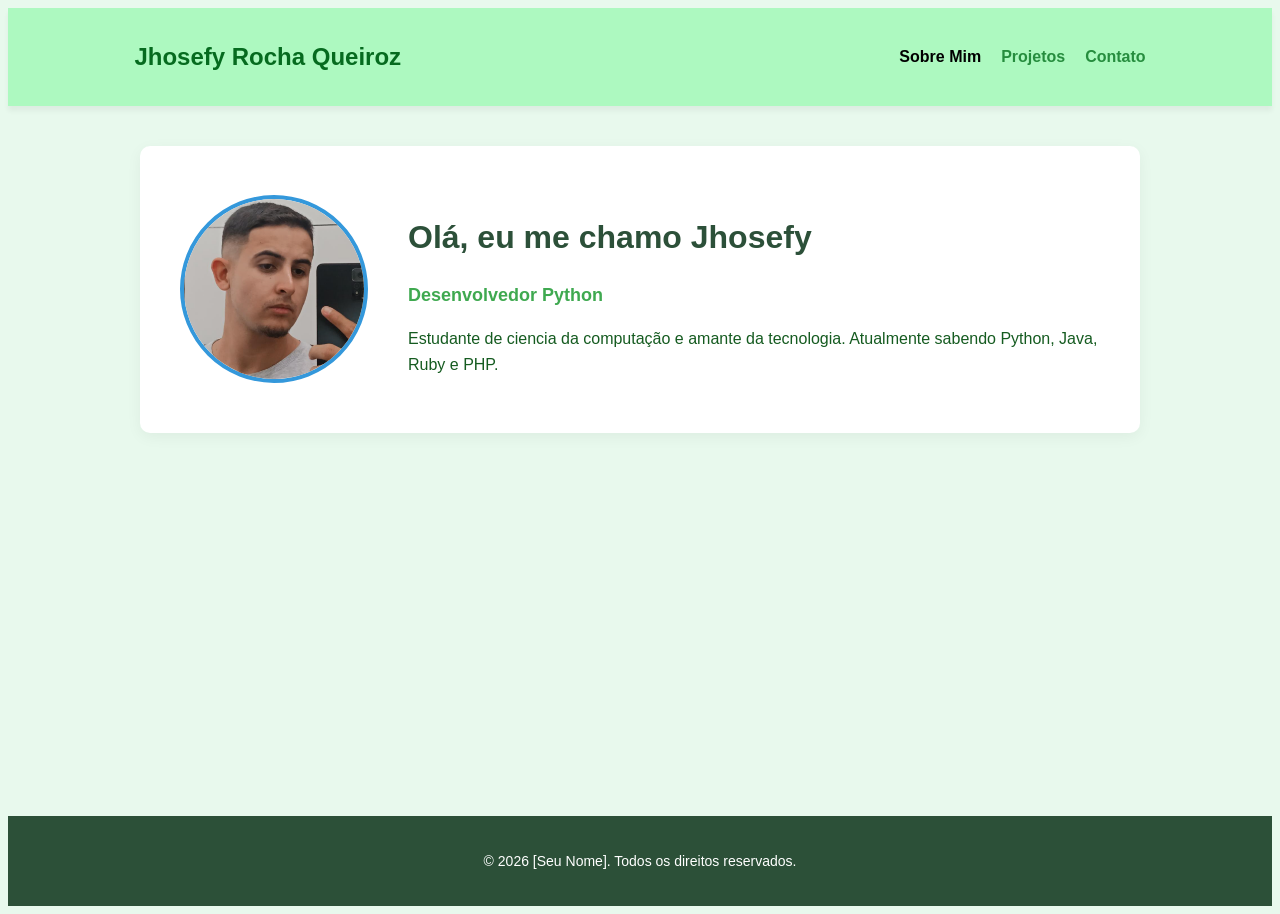
<file: index.html>
<!DOCTYPE html>
<html lang="pt-BR">
<head>
    <meta charset="UTF-8">
    <meta name="viewport" content="width=device-width, initial-scale=1.0">
    <title>Portfólio</title>
    <link rel="stylesheet" href="style.css">
</head>
<body>
    <header class="navbar">
        <div class="logo">Jhosefy Rocha Queiroz</div>
        <nav>
            <ul>
                <li><a href="index.html" class="active">Sobre Mim</a></li>
                <li><a href="projetos.html">Projetos</a></li>
                <li><a href="contato.html">Contato</a></li>
            </ul>
        </nav>
    </header>

    <main class="conteudo_principal">
        <section class="sobre_mim">
            <img src="foto.png" alt="Foto de Perfil" class="foto_perfil">
            <div class="texto_sobre">
                <h1>Olá, eu me chamo Jhosefy</h1>
                <p class="subtitulo">Desenvolvedor Python</p>
                <p class="descricao">Estudante de ciencia da computação e amante da tecnologia. Atualmente sabendo Python, Java, Ruby e PHP.</p>
            </div>
        </section>
    </main>

    <footer class="rodape">
        <p>&copy; 2026 [Seu Nome]. Todos os direitos reservados.</p>
    </footer>

    <script src="script.js"></script>
</body>
</html>
</file>
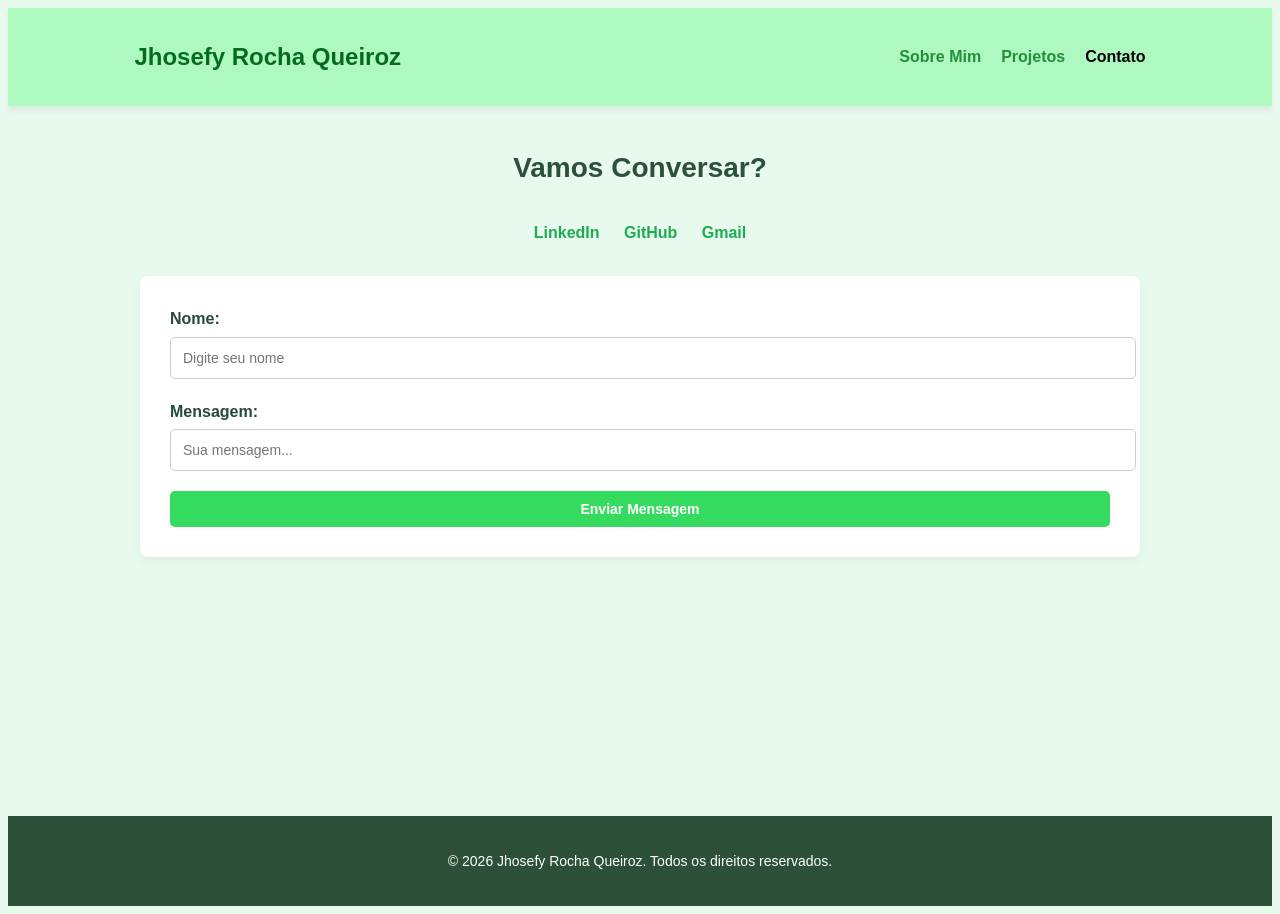
<file: contato.html>
<!DOCTYPE html>
<html lang="pt-BR">
<head>
    <meta charset="UTF-8">
    <meta name="viewport" content="width=device-width, initial-scale=1.0">
    <title>Portfólio</title>
    <link rel="stylesheet" href="style.css">
</head>
<body>
    <header class="navbar">
        <div class="logo">Jhosefy Rocha Queiroz</div>
        <nav>
            <ul>
                <li><a href="index.html">Sobre Mim</a></li>
                <li><a href="projetos.html">Projetos</a></li>
                <li><a href="contato.html" class="active">Contato</a></li>
            </ul>
        </nav>
    </header>

    <main class="conteudo_principal">
        <section class="contato">
            <h2>Vamos Conversar?</h2>
            
            <div class="secao_links">
                <a href="https://www.linkedin.com/in/jhosefyqueiroz" target="_blank" class="link_contato">LinkedIn</a>
                <a href="https://github.com/JhosefyRocha" target="_blank" class="link_contato">GitHub</a>
                <a href="mailto:jhosefyrocha@edu.unifil.br" class="link_contato">Gmail</a>
            </div>

            <form class="form_contato">
                <div class="input">
                    <label for="nome">Nome:</label>
                    <input type="text" required placeholder="Digite seu nome">
                </div>
                <div class="input">
                    <label for="mensagem">Mensagem:</label>
                    <input id="mensagem" required placeholder="Sua mensagem..."></input>
                </div>
                <button type="submit" class="btn_enviar">Enviar Mensagem</button>
            </form>
        </section>
    </main>

    <footer class="rodape">
        <p>&copy; 2026 Jhosefy Rocha Queiroz. Todos os direitos reservados.</p>
    </footer>

    <script src="script.js"></script>
</body>
</html>
</file>
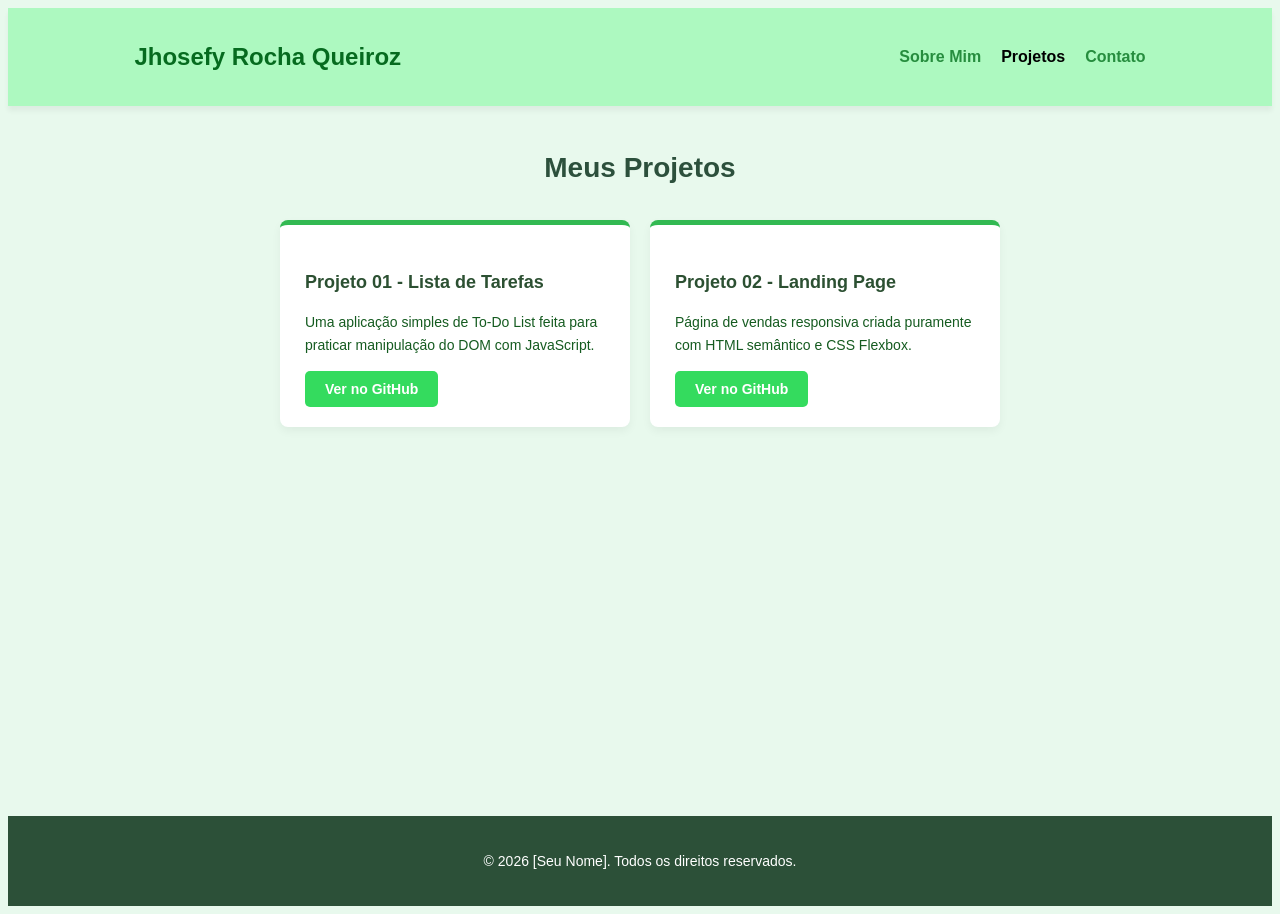
<file: projetos.html>
<!DOCTYPE html>
<html lang="pt-BR">
<head>
    <meta charset="UTF-8">
    <meta name="viewport" content="width=device-width, initial-scale=1.0">
    <title>Portfólio</title>
    <link rel="stylesheet" href="style.css">
</head>
<body>
    <header class="navbar">
        <div class="logo">Jhosefy Rocha Queiroz</div>
        <nav>
            <ul>
                <li><a href="index.html">Sobre Mim</a></li>
                <li><a href="projetos.html" class="active">Projetos</a></li>
                <li><a href="contato.html">Contato</a></li>
            </ul>
        </nav>
    </header>

    <main class="conteudo_principal">
        <section class="secao_projetos">
            <h2>Meus Projetos</h2>
            <div class="projetos">
                <article class="card_projeto">
                    <h3>Projeto 01 - Lista de Tarefas</h3>
                    <p>Uma aplicação simples de To-Do List feita para praticar manipulação do DOM com JavaScript.</p>
                    <a href="#" target="_blank" class="btn_projeto">Ver no GitHub</a>
                </article>

                <article class="card_projeto">
                    <h3>Projeto 02 - Landing Page</h3>
                    <p>Página de vendas responsiva criada puramente com HTML semântico e CSS Flexbox.</p>
                    <a href="#" target="_blank" class="btn_projeto">Ver no GitHub</a>
                </article>
            </div>
        </section>
    </main>

    <footer class="rodape">
        <p>&copy; 2026 [Seu Nome]. Todos os direitos reservados.</p>
    </footer>

    <script src="script.js"></script>
</body>
</html>
</file>
<file: style.css>
body {
    font-family: sans-serif;
    background-color: #e8f9ed;
    color: #333333;
    line-height: 1.6;
}

.navbar {
    display: flex;
    justify-content: space-between;
    align-items: center;
    background-color: #adf9c0;
    padding: 20px 10%;
    box-shadow: 0 5px 5px rgba(0, 0, 0, 0.05);
}

.logo {
    font-size: 24px;
    font-weight: bold;
    color: #066b1f;
}

.navbar ul {
    list-style: none;
    display: flex;
    gap: 20px;
}

.navbar a {
    text-decoration: none;
    color: #268d3e;
    font-weight: bold;
    font-size: 16px;
    padding: 5px 0;
    transition: color 0.5s;
}

.navbar a:hover,
.navbar a.active {
    color: #000000;
}

.conteudo_principal {
    max-width: 1000px;
    margin: 40px auto;
    padding: 0 20px;
    min-height: 70vh;
}

h2 {
    text-align: center;
    font-size: 28px;
    color: #2c503c;
    margin-bottom: 30px;
}

.sobre_mim {
    display: flex;
    align-items: center;
    gap: 40px;
    background-color: #ffffff;
    padding: 40px;
    border-radius: 10px;
    box-shadow: 0 4px 15px rgba(0, 0, 0, 0.05);
}

.foto_perfil {
    width: 180px;
    height: 180px;
    border-radius: 50%;
    border: 4px solid #3498db;
}

.texto_sobre h1 {
    font-size: 32px;
    color: #2c5039;
    margin-bottom: 5px;
}

.texto_sobre .subtitulo {
    font-size: 18px;
    color: #3fa950;
    font-weight: bold;
    margin-bottom: 15px;
}

.texto_sobre .descricao {
    color: #155b20;
    font-size: 16px;
}

.projetos {
    display: flex;
    flex-wrap: wrap;
    gap: 20px;
    justify-content: center;
}

.card_projeto {
    background-color: #ffffff;
    padding: 25px;
    width: 300px;
    border-radius: 8px;
    box-shadow: 0 4px 10px rgba(0, 0, 0, 0.05);
    border-top: 5px solid #32b952;
}

.card_projeto h3 {
    color: #2c5032;
    margin-bottom: 10px;
    font-size: 18px;
}

.card_projeto p {
    color: #155b20;
    font-size: 14px;
    margin-bottom: 20px;
}

.btn_projeto {
    background-color: #34db5e;
    color: #ffffff;
    text-decoration: none;
    padding: 10px 20px;
    border-radius: 5px;
    font-weight: bold;
    font-size: 14px;
    border: none;
    cursor: pointer;
    transition: background-color 0.2s ease;
}

.btn_enviar {
    background-color: #34db5e;
    color: #ffffff;
    text-decoration: none;
    padding: 10px 20px;
    border-radius: 5px;
    font-weight: bold;
    font-size: 14px;
    border: none;
    cursor: pointer;
    transition: background-color 0.2s ease;
    width: 100%;
}

.btn_projeto:hover, 
.btn_enviar:hover {
    background-color: #29b95b;
}

.contatos {
    max-width: 500px;
    margin: 0 auto;
}

.secao_links {
    text-align: center;
    margin-bottom: 30px;
}

.link_contato {
    margin: 0 10px;
    text-decoration: none;
    color: #1dac52;
    font-weight: bold;
}

.link_contato:hover {
    text-decoration: underline;
}

.form_contato {
    background-color: #ffffff;
    padding: 30px;
    border-radius: 8px;
    box-shadow: 0 4px 10px rgba(0, 0, 0, 0.05);
}

.input {
    margin-bottom: 20px;
}

.input label {
    display: block;
    margin-bottom: 5px;
    font-weight: bold;
    color: #254b3b;
}

.input input {
    width: 100%;
    padding: 12px;
    border: 1px solid #cccccc;
    border-radius: 5px;
    font-size: 14px;
    outline: none;
    transition: border-color 0.2s;
}

.campo_input input:focus {
    border-color: #34db66;
}

.rodape {
    text-align: center;
    padding: 20px;
    background-color: #2c5038;
    color: #ffffff;
    font-size: 14px;
    margin-top: 40px;
}

@media (max-width: 768px) {
    
    .navbar {
        flex-direction: column;
        gap: 15px;
        padding: 15px 5%;
        text-align: center;
    }

    .navbar ul {
        gap: 15px;
        flex-wrap: wrap;
        justify-content: center;
    }

    .conteudo_principal {
        margin: 20px auto;
        padding: 0 15px;
    }

    .sobre_mim {
        flex-direction: column;
        text-align: center;
        gap: 20px;
        padding: 25px 20px;
    }

    .foto_perfil {
        width: 150px;
        height: 150px;
    }

    .card_projeto {
        width: 100%;
        max-width: 340px;
    }
}
</file>
